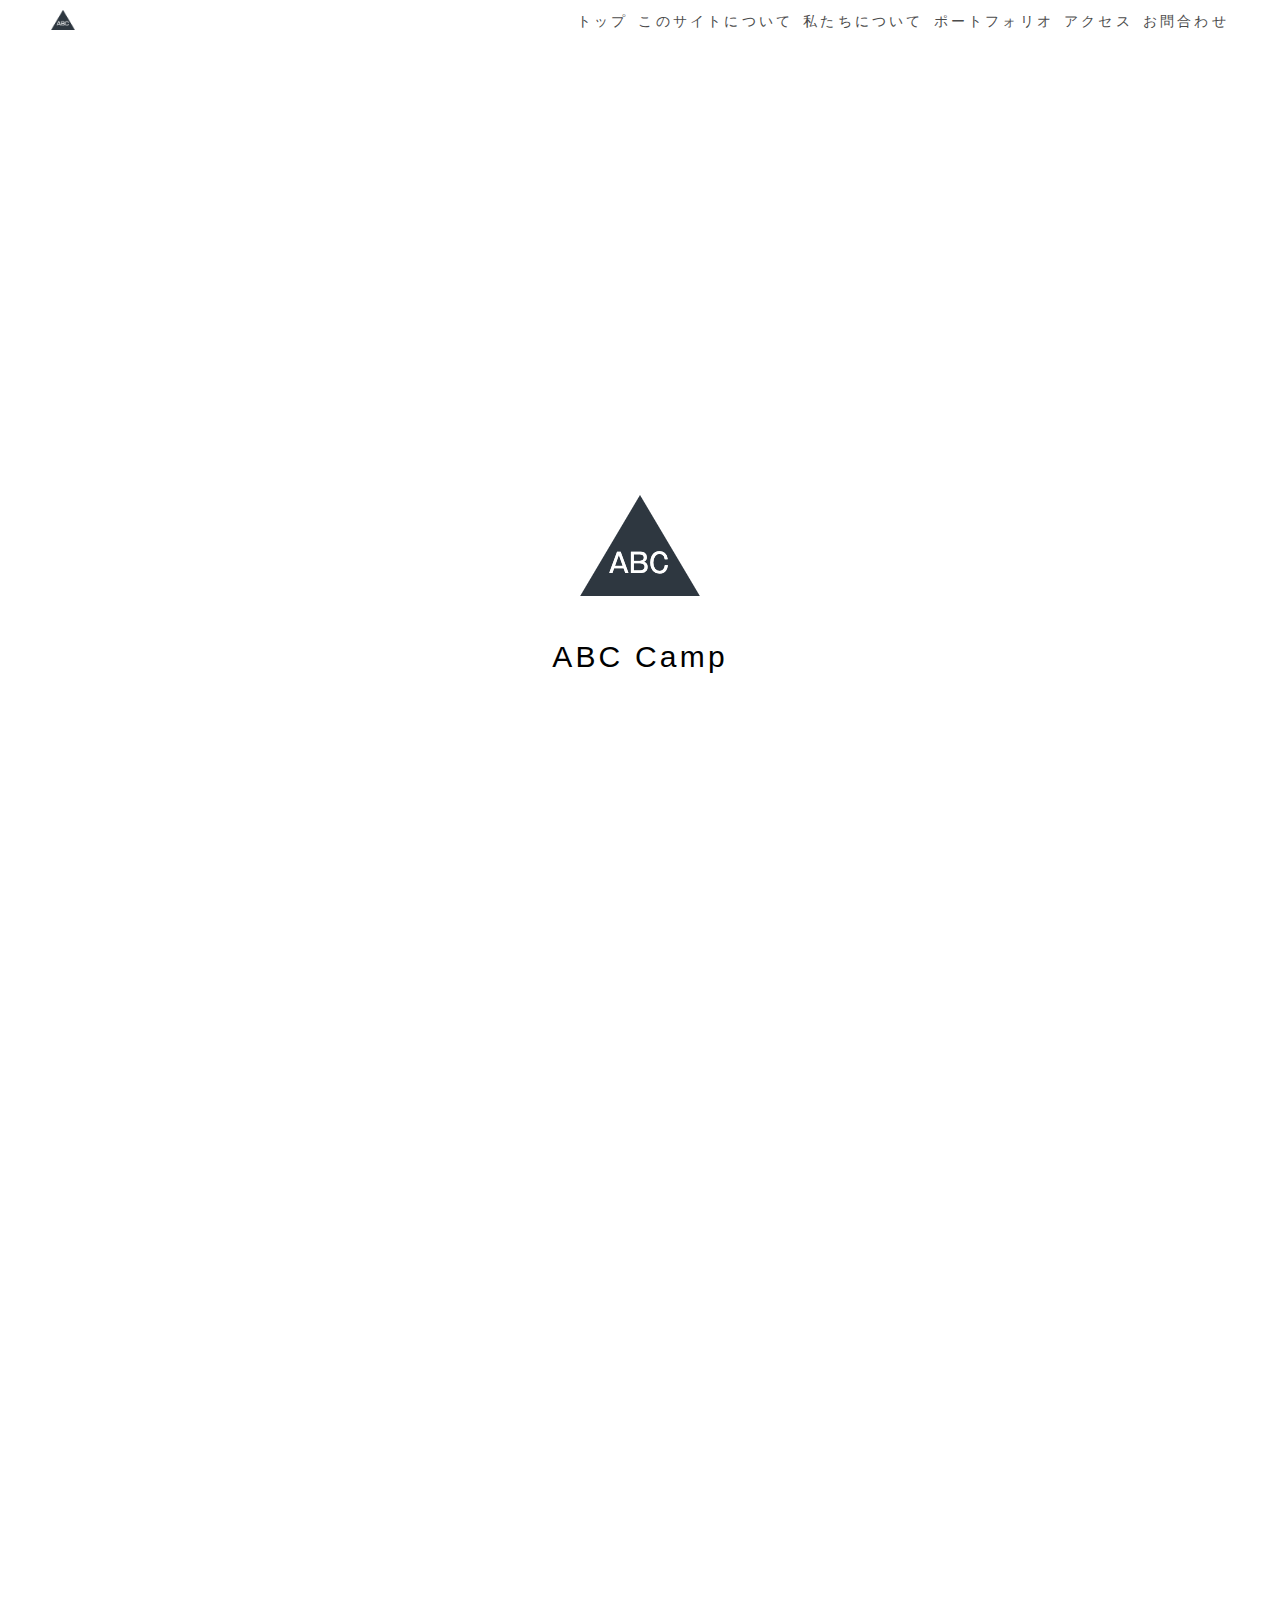
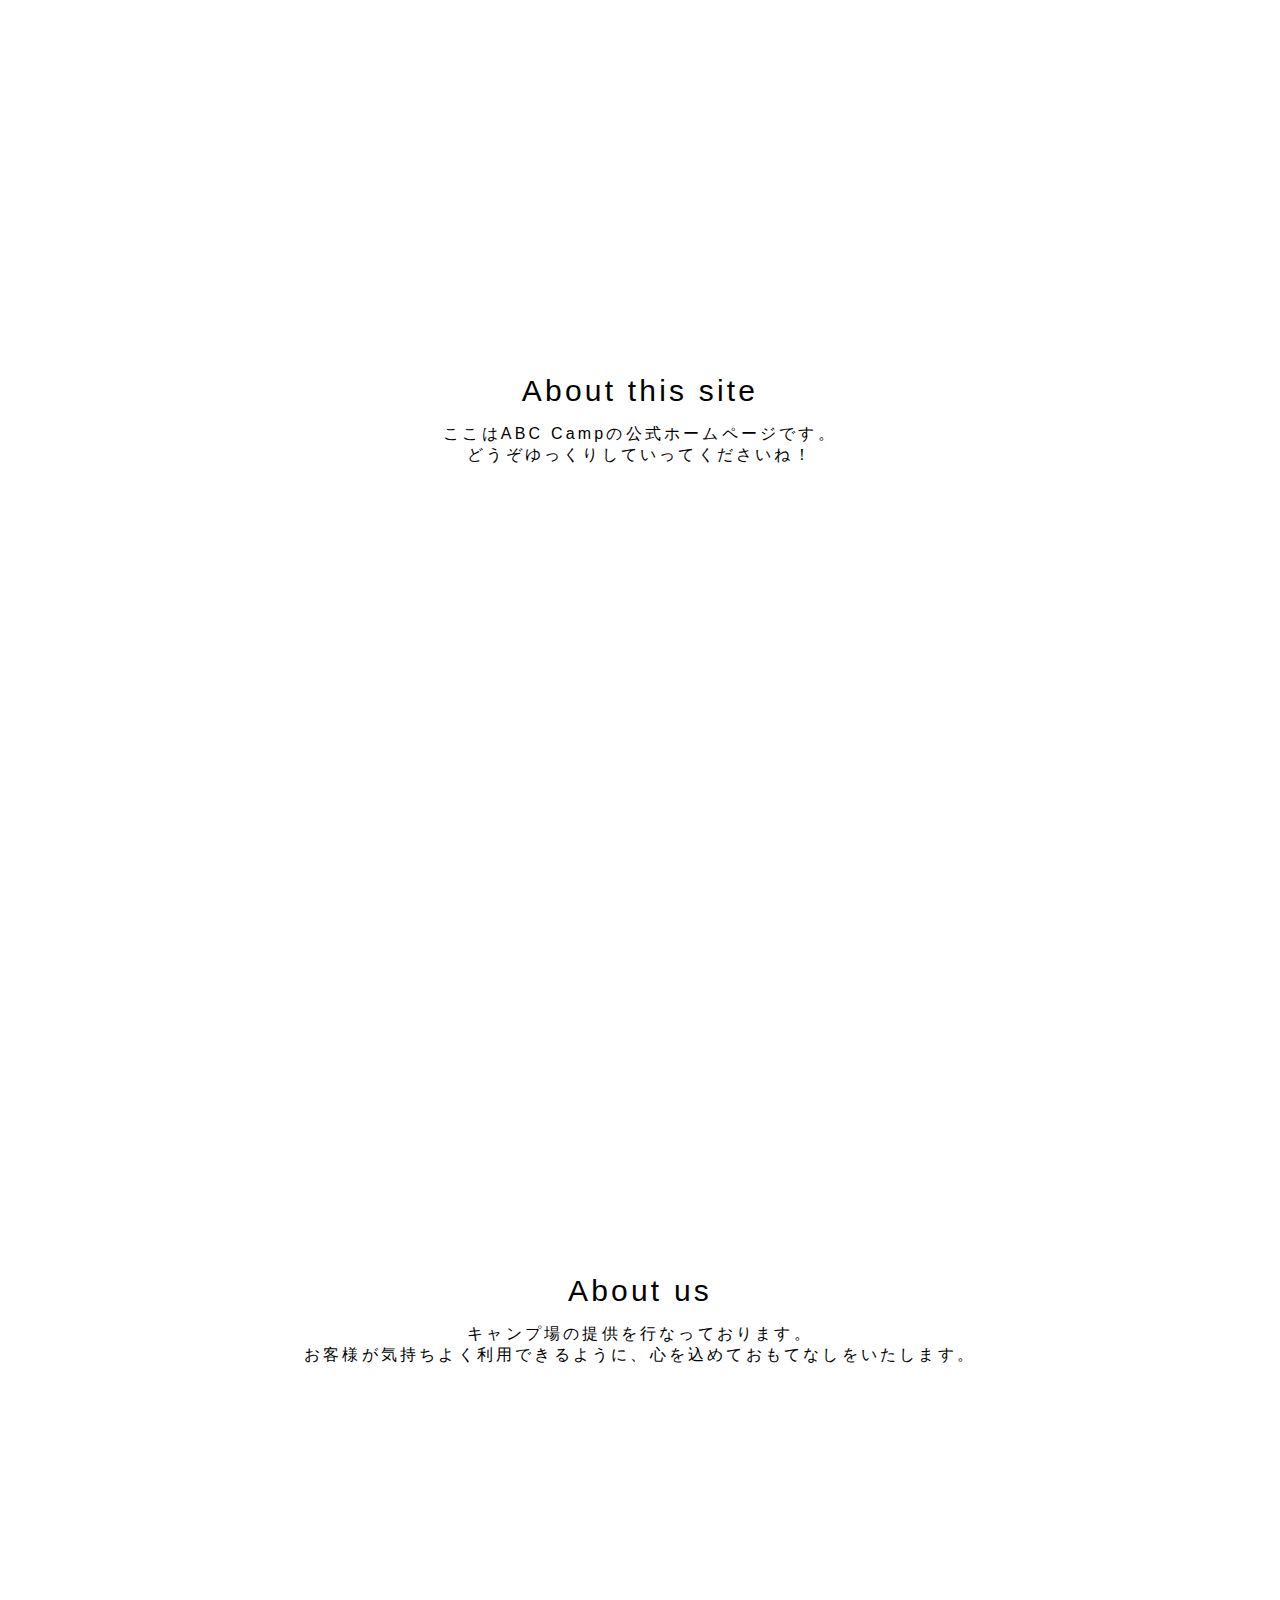
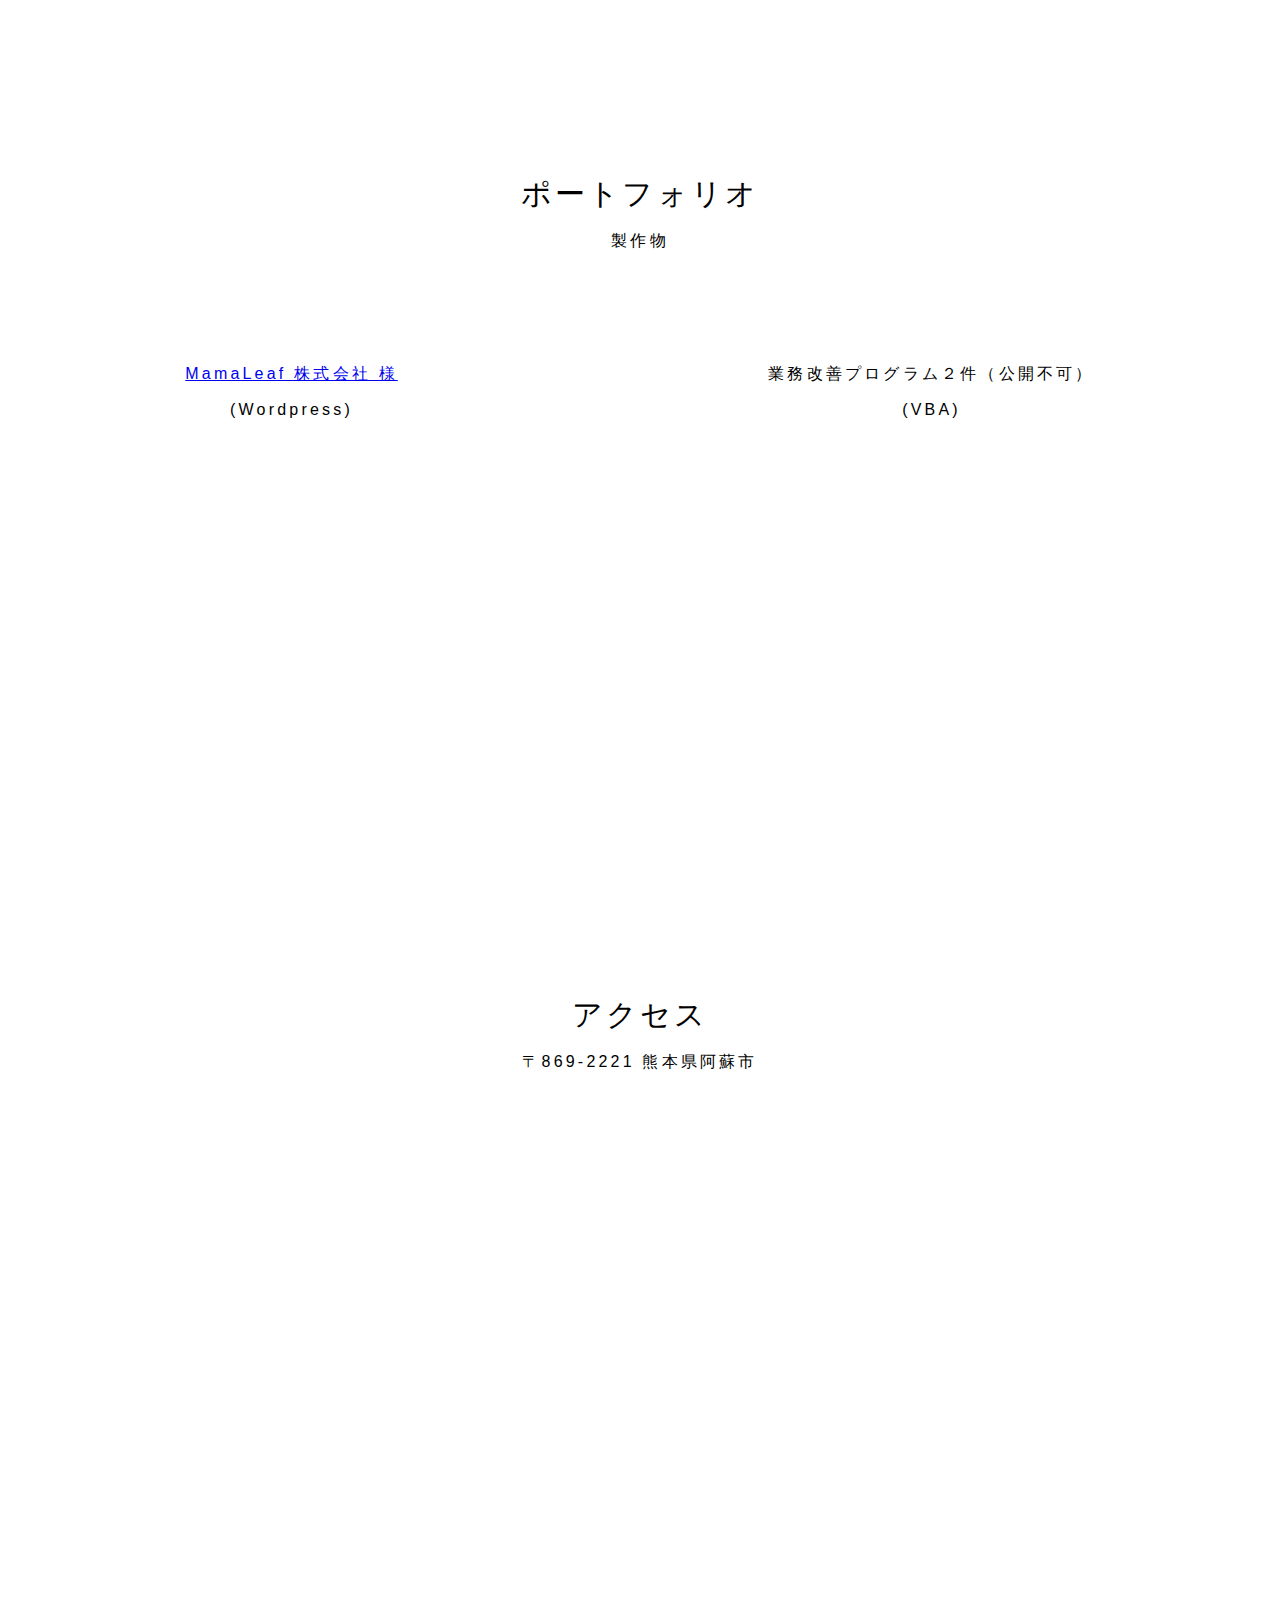
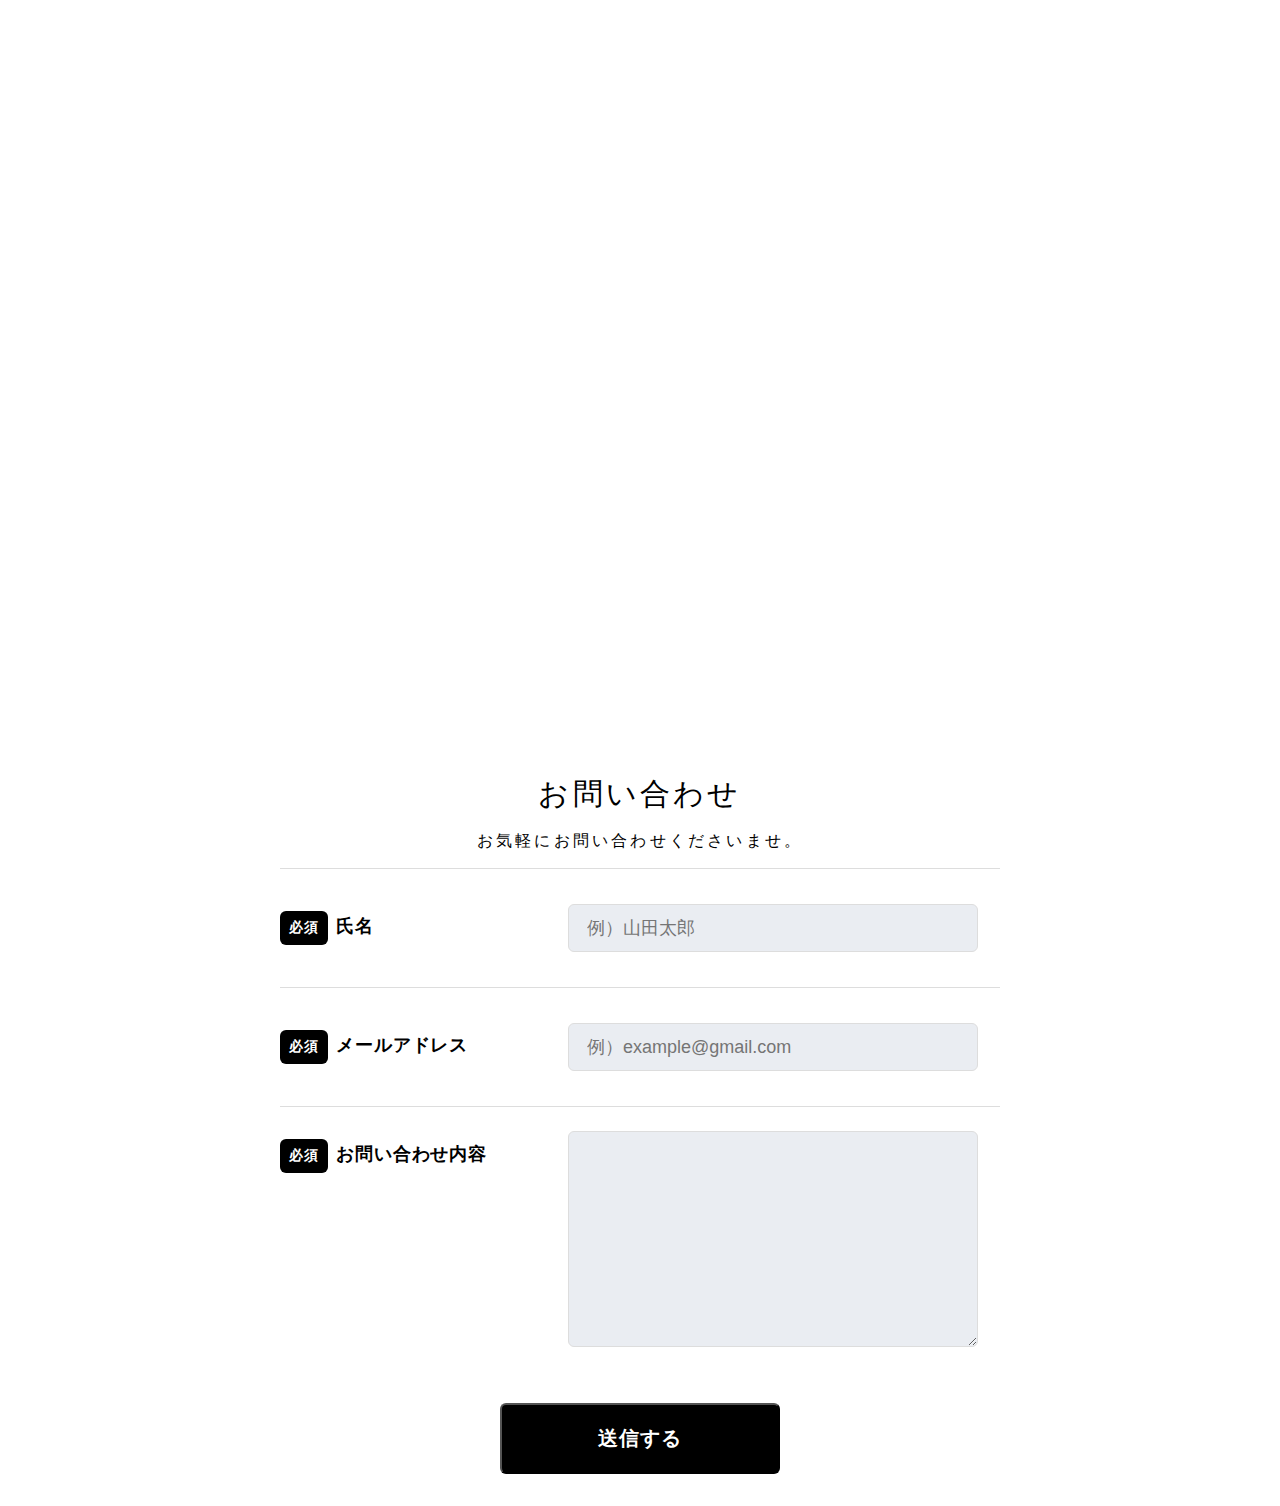
<file: シャーロット様HP作成20220303/index.html>
<!DOCTYPE html>
<html lang="en">
    <head>
        <meta charset="UTF-8">
        <meta name="viewport" content="width=device-width, initial-scale=1.0">
        <meta http-equiv="X-UA-Compatible" content="ie=edge">
        <link rel="stylesheet" href="./stylesheet.css">
        <title>ABC Camp</title>
        <link rel="icon" href="./logo.png">
    </head>
    <header>
        <!-- site name -->
        <div class = "logo">
            <img src="./logo.png" alt="logo">
        </div>
        <nav class="pc_nav">
            <ul>
                <li><a href="#slide">トップ</a></li>
                <li><a href="#about_site">このサイトについて</a></li>
                <li><a href="#introduce">私たちについて</a></li>
                <li><a href="#portfolio">ポートフォリオ</a></li>
                <li><a href="#access">アクセス</a></li>
                <li><a href="#form">お問合わせ</a></li>
            </ul>
        </nav>
    </header>
    <body>
        <!-- main -->
        <div class="slide" id ="slide">
            <a class = "anchor"></a>
            <img src="./img/IMG_0100.JPG" alt="Picture1">
            <img src="./img/IMG_0101.JPG" alt="Picture2">
            <img src="./img/IMG_0106.JPG" alt="Picture3">
        </div>
        <div class ="main_visual" id ="main_visual">
            <div class ="l_chart">
                <img src="./logo.png" alt="ABC camp">
            </div>
            <div class ="main_title">
                <h2>ABC Camp</h2>
            </div>
        </div> 
        <div class = "about_site anchor" id ="about_site">
            <div class ="a_s_title">
                <a class = "anchor"></a>
                <h2>About this site</h2>
            </div>
            <div class ="a_s_exp">
                <p>ここはABC Campの公式ホームページです。<br>
                    どうぞゆっくりしていってくださいね！
                </p>
            </div>
        </div>
        <div class ="introduce" id ="introduce">
            <div class ="intr_title">
                <a class = "anchor"></a>
                <h2>About us</h2>
            </div>
            <div class ="intr_exp">
                <p>キャンプ場の提供を行なっております。<br>お客様が気持ちよく利用できるように、心を込めておもてなしをいたします。</p>
            </div>
        </div>
        <div class ="portfolio" id = "portfolio">
            <div class = "port_title">
                <!-- <a class = "anchor"></a> -->
                <h2>ポートフォリオ</h2>
            </div>
            <p>製作物</p>
            <div class ="port_product">
                <div class="product-mamaleaf">
                    <p><a href="https://otayoly.app/">MamaLeaf 株式会社 様</a></p>
                    <p>(Wordpress)</p>
                </div>
                <div class="product-repair">
                    <p>業務改善プログラム２件（公開不可）</p>
                    <p>(VBA)</p>
                </div>
            </div>
            <div class ="access" id="access">
                <a class = "anchor"></a>
                <h2>アクセス</h2>
                <p>〒869-2221 熊本県阿蘇市</p>
            </div>
            <div class ="map">
                <!-- <img src="chart.png"> -->
                <iframe src="https://www.google.com/maps/embed?pb=!1m18!1m12!1m3!1d13399.948964751777!2d131.07872063108186!3d32.89850559496576!2m3!1f0!2f0!3f0!3m2!1i1024!2i768!4f13.1!3m3!1m2!1s0x3540d87b844258f9%3A0x374a44e66d271103!2z6Zi_6JiH5bGx!5e0!3m2!1sja!2sjp!4v1646274673604!5m2!1sja!2sjp" width="600" height="450" style="border:0;" allowfullscreen="" loading="lazy"></iframe>
            </div>
        </div>
        <form method="post" target="hidden_iframe" onsubmit="submitted=true;" action="https://docs.google.com/forms/u/0/d/e/1FAIpQLSeVl0N8qFDPhXYU5RHy0G6SLp7spwsfZrxJRnJFxSXcBBQDTQ/formResponse">
            <div class="Form" id="form">
                <div class="Form-Title">
                    <a class = "anchor"></a>
                    <h2>お問い合わせ</h2>
                    <p>お気軽にお問い合わせくださいませ。</p>
                </div>
                <div class="Form-Item">
                    <p class="Form-Item-Label"><span class="Form-Item-Label-Required">必須</span>氏名</p>
                    <input type="text" name="entry.462154011" class="Form-Item-Input" placeholder="例）山田太郎" required="">
                </div>
                <div class="Form-Item">
                    <p class="Form-Item-Label"><span class="Form-Item-Label-Required">必須</span>メールアドレス</p>
                    <input type="email" name="entry.798130987" class="Form-Item-Input" placeholder="例）example@gmail.com" required="">
                </div>
                <div class="Form-Item">
                    <p class="Form-Item-Label isMsg"><span class="Form-Item-Label-Required">必須</span>お問い合わせ内容</p>
                    <textarea class="Form-Item-Textarea" name="entry.844631762"required=""></textarea>
                </div>
                <input type="submit" name="button" class="Form-Btn" value="送信する">
            </div>
        </form>
    </body>
</html>
</file>
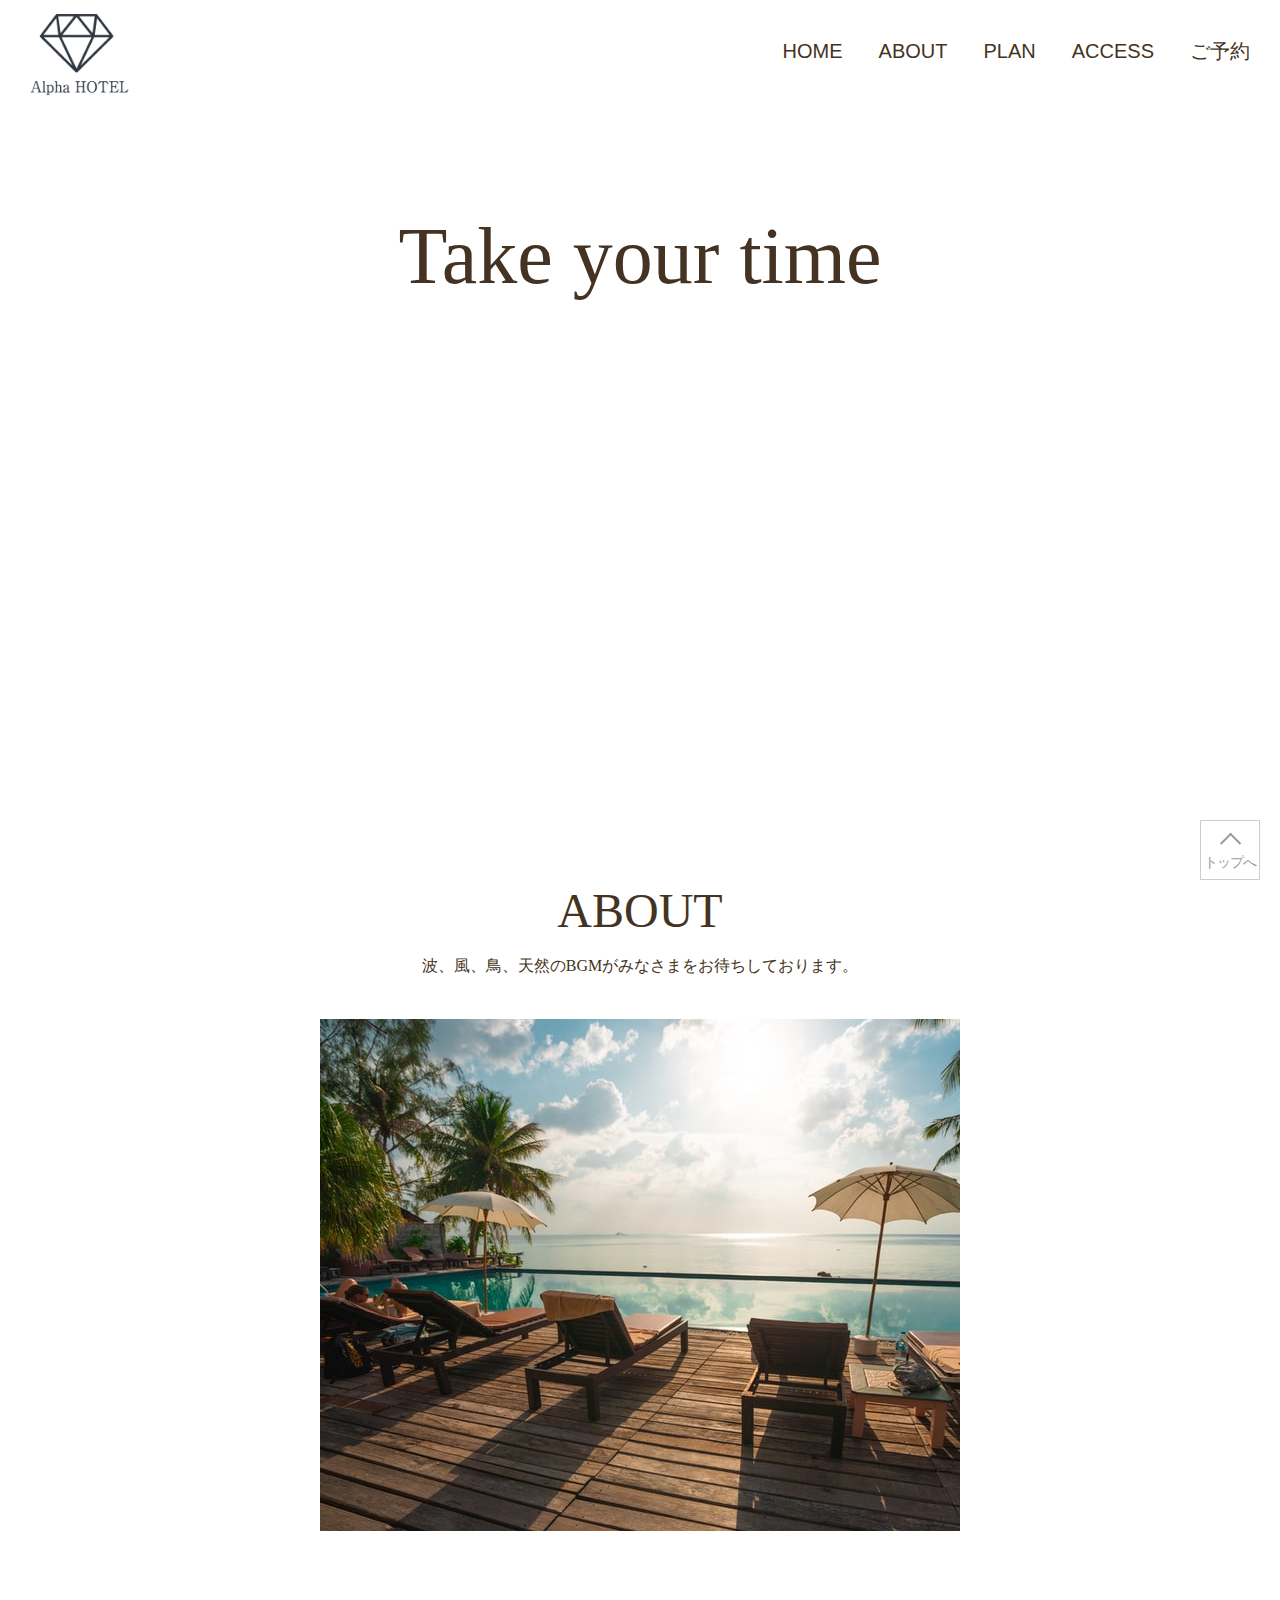
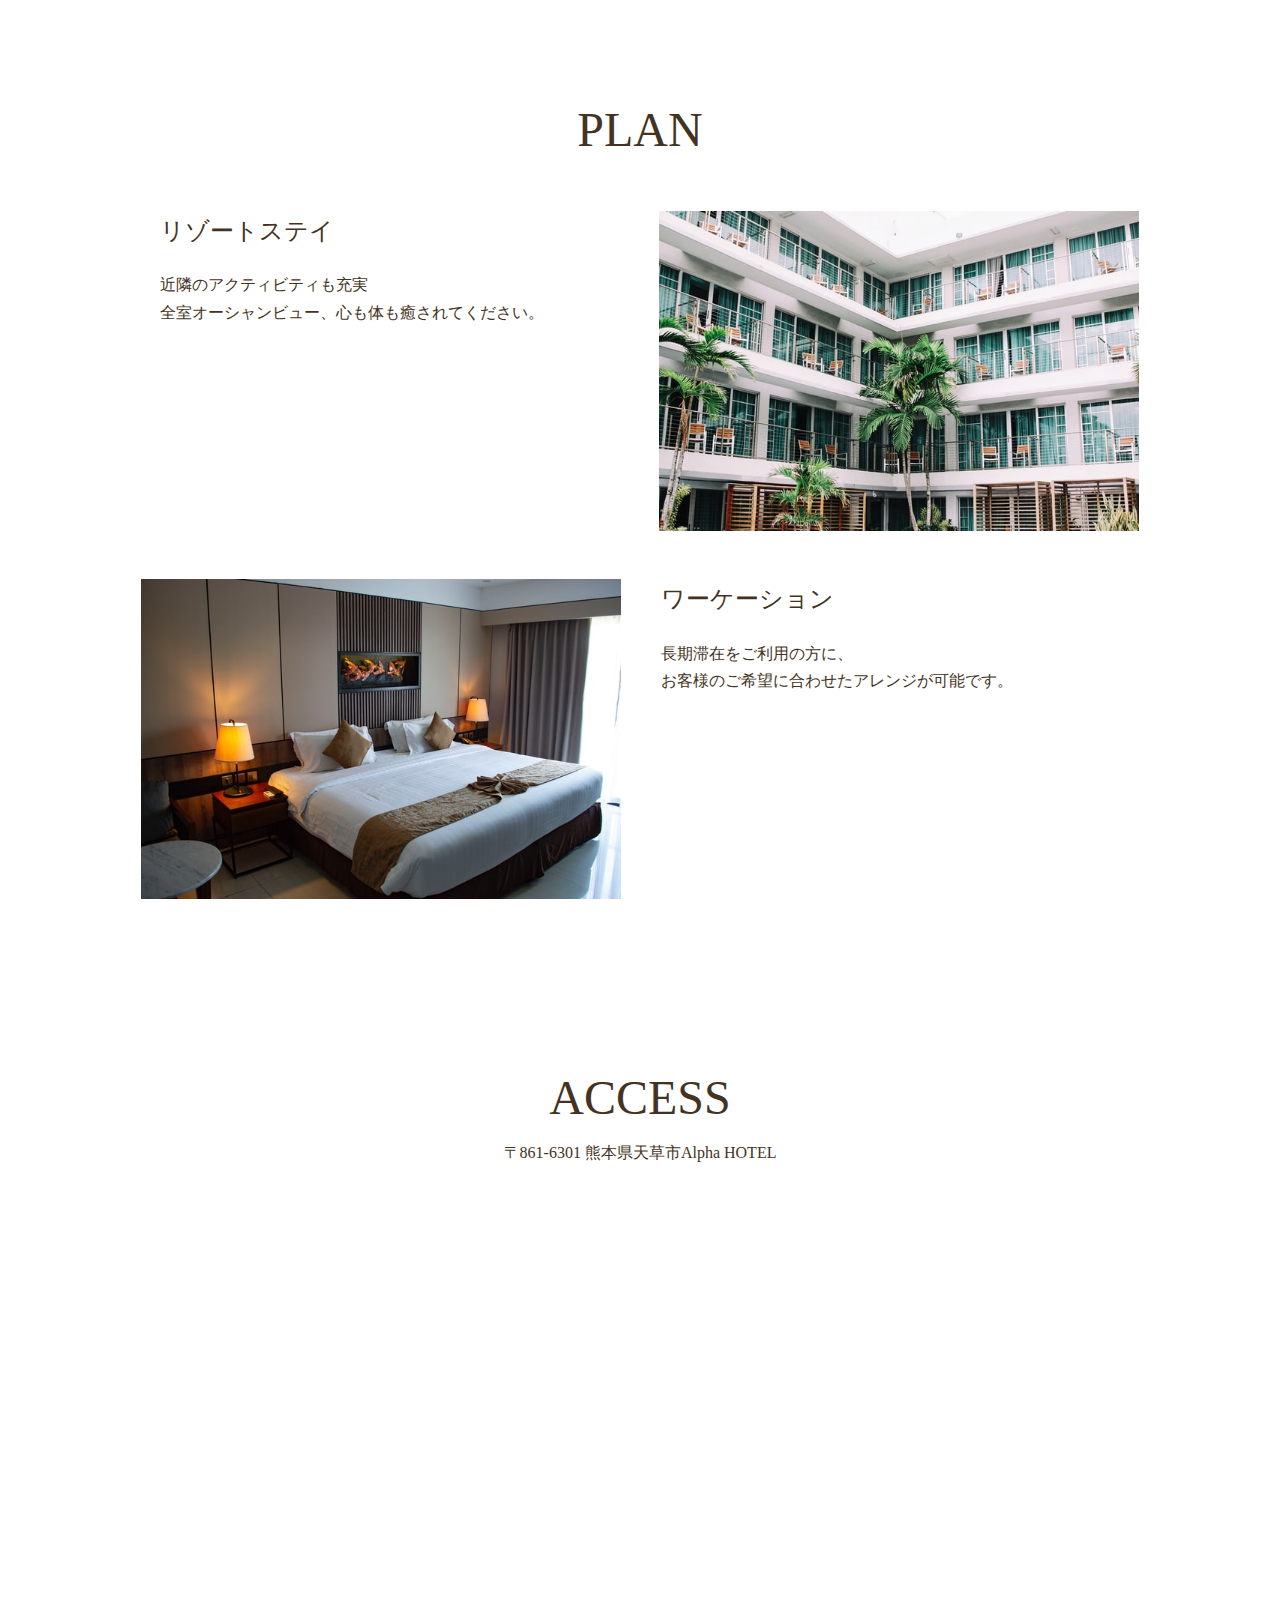
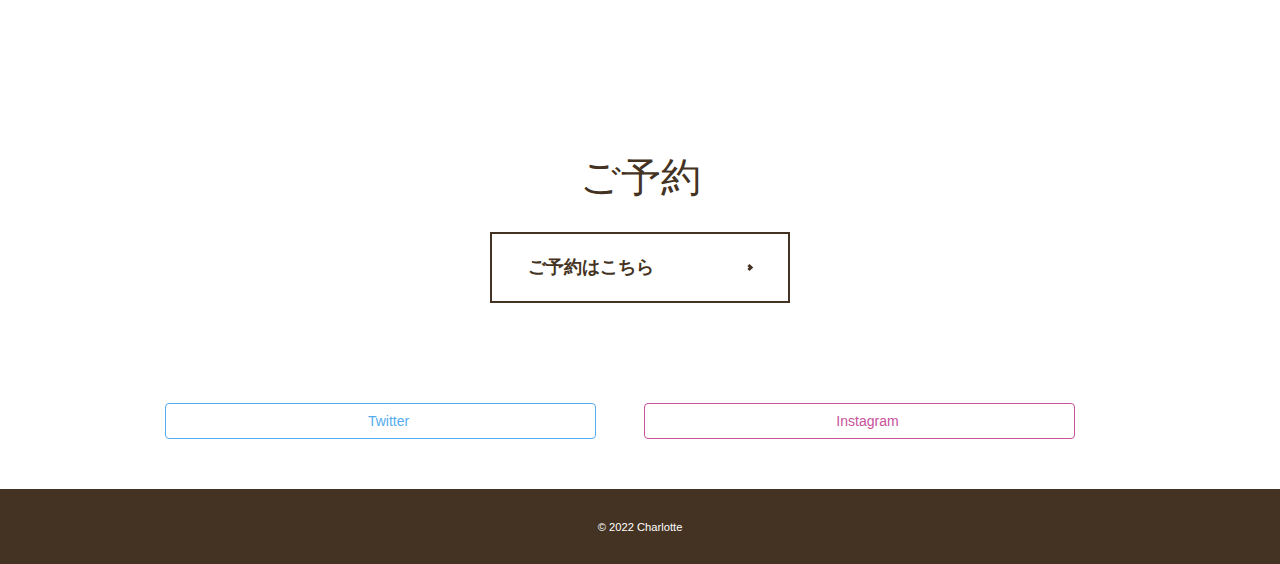
<file: 20220303_charlotte_sama/charlotte_sama/index.html>
<!DOCTYPE html>
<html lang="ja">
  <head>
    <meta charset="UTF-8">
    <title>Alpha HOTEL</title>
    <link rel="icon" type="image/png" href="./images/favicon.png">
    <link rel="stylesheet" href="./css/reset.css">
    <link rel="stylesheet" href="./css/style.css">
  </head>
<body>
  <div id ="home" class="big-bg">
    <header class="page-header">
        <!-- logo -->
      <h1><a href="index.html"><img class="logo" src="images/logo.png"></a></h1>
      <!-- ナビゲーションメニュー -->
      <nav>
        <ul class = "main-nav">
          <li><a href="#">HOME</a></li>
          <li><a href="#about-link">ABOUT</a></li>
          <li><a href="#plan-link">PLAN</a></li>
          <li><a href="#access-link">ACCESS</a></li>
          <li><a href="#reserve-link">ご予約</a></li>
        </ul>
      </nav>
    </header>
    <!-- スライドショー -->
    <div class="slide">
      <!-- HOMEコンテンツ -->
      <div class = "home-content wrapper">
        <h2 class="page-title">Take your time</h2>
      </div>
      <img src="images/bg1.jpg" alt="">
      <img src="images/bg2.jpg" alt="">
      <img src="images/bg3.jpg" alt="">
      <img src="images/bg4.jpg" alt="">
      <img src="images/bg5.jpg" alt="">
    </div>
    <!-- 各コンテンツ-->
    <div class ="contents">
      <!-- ABOUTコンテンツ -->
      <div class = "about-content wrapper">
        <h2 id="about-link">ABOUT</h2>
        <p>波、風、鳥、天然のBGMがみなさまをお待ちしております。</p>
        <img src="./images/bg1.jpg" alt="">
      </div>
      <!-- PLANコンテンツ -->
      <div class = "plan-content wrapper">
        <ul class="plan-detail">
          <h2 id="plan-link">PLAN</h2>
          <li>
            <figure><img src="./images/bg4.jpg" alt=""></figure>
            <div class="resort-stay">
              <h3>リゾートステイ</h3>
              <p>近隣のアクティビティも充実<br>
                全室オーシャンビュー、心も体も癒されてください。
              </p>
            </div>
          </li>
          <li>
            <figure><img src="./images/bg3.jpg" alt=""></figure>
            <div class="workation">
              <h3>ワーケーション</h3>
              <p>
                長期滞在をご利用の方に、<br>
                お客様のご希望に合わせたアレンジが可能です。
              </p>
            </div>
          </li>
        </ul>
      </div>
      <!-- ACCESSコンテンツ -->
      <div class = "access-content wrapper">
        <h2 id="access-link">ACCESS</h2>
        <p>〒861-6301 熊本県天草市Alpha HOTEL<br></p>
        <iframe src="https://www.google.com/maps/embed?pb=!1m18!1m12!1m3!1d330809.27083594905!2d129.8020975667742!3d32.33792580223707!2m3!1f0!2f0!3f0!3m2!1i1024!2i768!4f13.1!3m3!1m2!1s0x353fe82f30dfc72f%3A0x98d2bd5280a01238!2z54aK5pys55yM5aSp6I2J5biC!5e0!3m2!1sja!2sjp!4v1646360133193!5m2!1sja!2sjp" width="600" height="450" style="border:0;" allowfullscreen="" loading="lazy"></iframe>
      </div>
      <!-- ご予約コンテンツ -->
      <div class = "reserve-content wrapper">
        <h2 id="reserve-link">ご予約</h2>
        <a class="reserve-button" href="#">ご予約はこちら</a>
      </div>
      <!-- SNSコンテンツ -->
      <div class = "sns-content wrapper">
        <ul class="snsbtniti2">
          <li>
            <a href="https://twitter.com/AlaMahaina" class="flowbtn12 fl_tw2">
              <i class="fab fa-twitter"></i>
              <span>Twitter</span>
            </a>
          </li>
          <li>
            <a href="https://www.instagram.com/alamahaina_condohotel/" class="flowbtn12 insta_btn2">
              <i class="fab fa-instagram"></i>
              <span>Instagram</span></a>
          </li>
        </ul>
      </div>
    </div>
    <!-- トップに戻る -->
    <a href="#" class="gotop">トップへ</a>
  <!-- フッター -->
  <footer>
    <div class="wrapper">
      <p><small>&copy; 2022 Charlotte</small></p>
    </div>
  </footer>
</body>
</file>
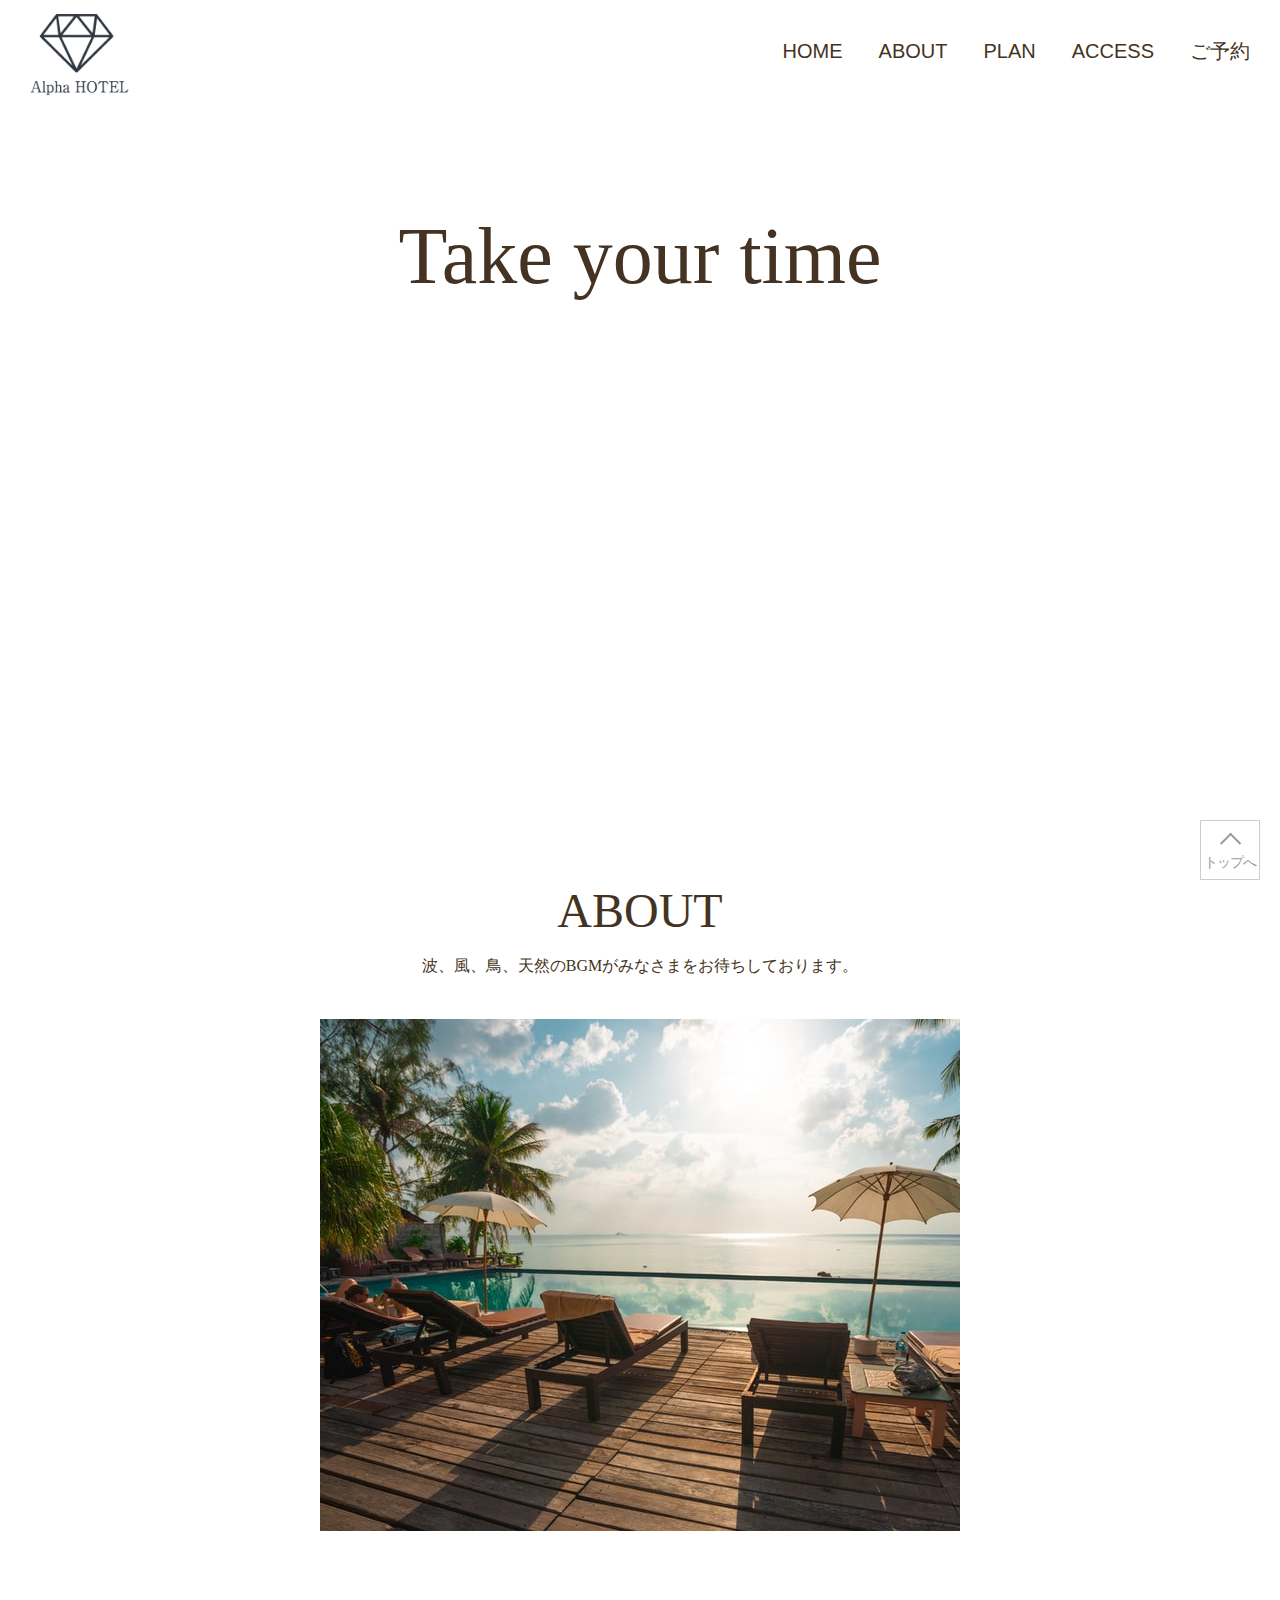
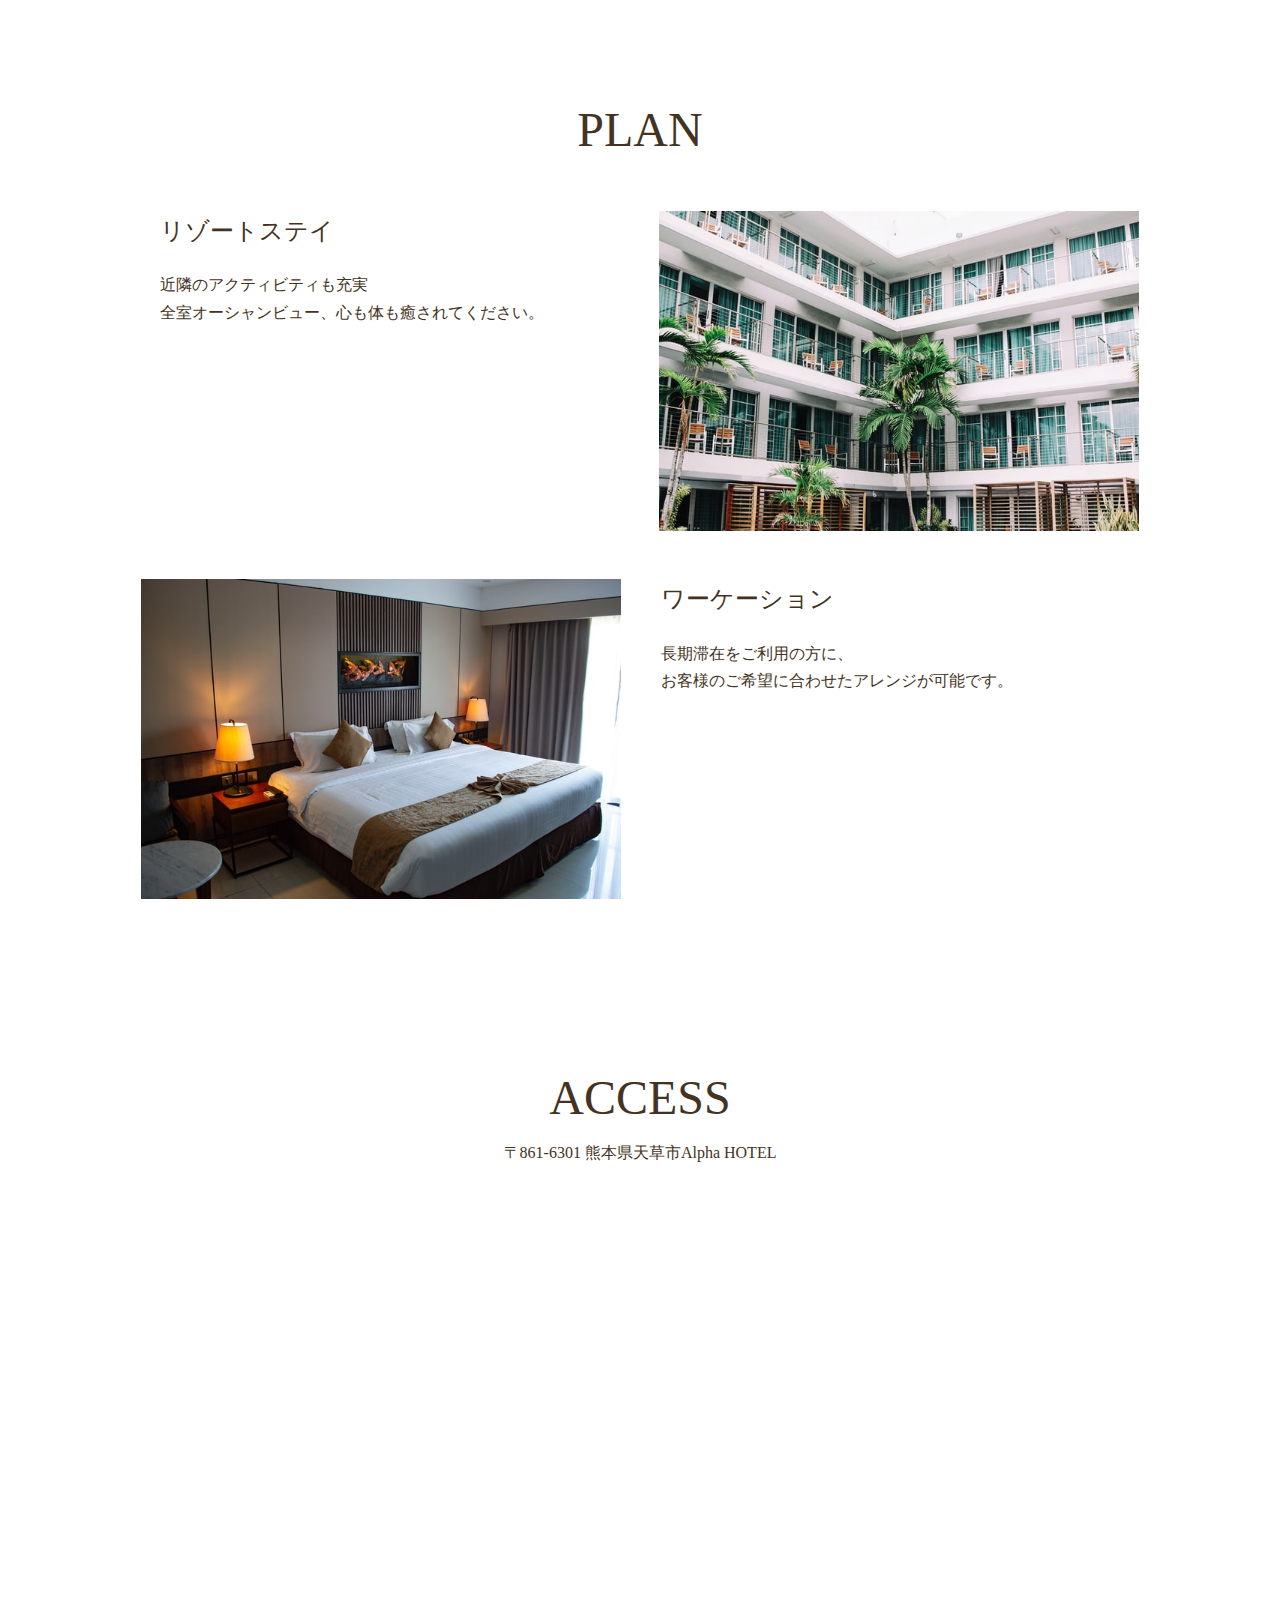
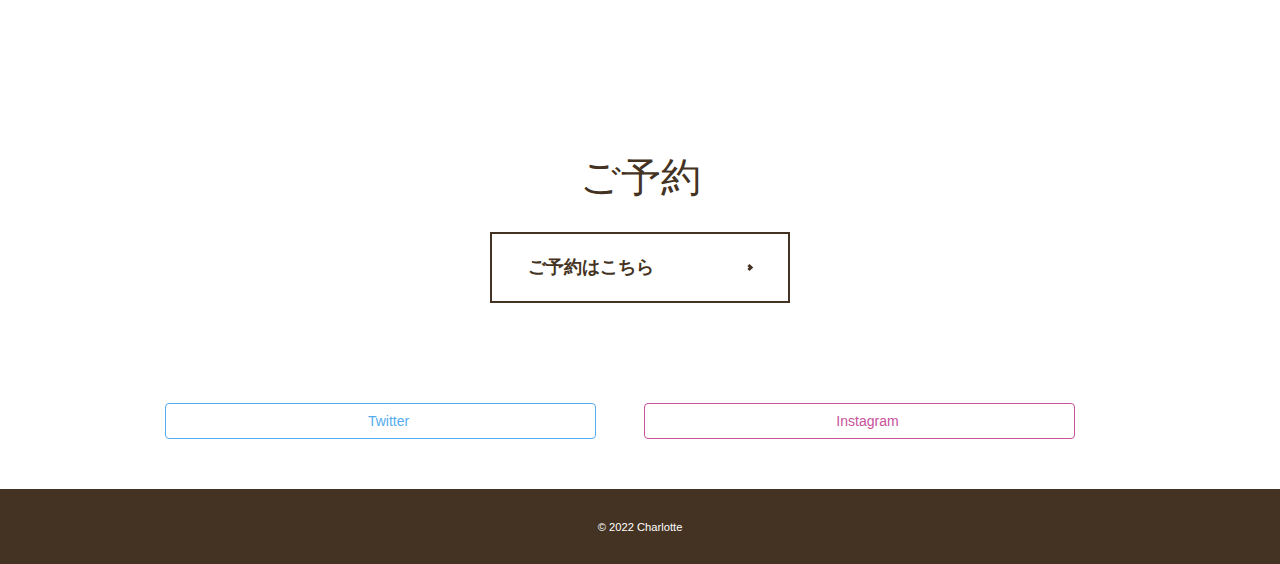
<file: シャーロット様HP作成20220303/charlotte_sama/index.html>
<!DOCTYPE html>
<html lang="ja">
  <head>
    <meta charset="UTF-8">
    <title>Alpha HOTEL</title>
    <link rel="icon" type="image/png" href="./images/favicon.png">
    <link rel="stylesheet" href="./css/reset.css">
    <link rel="stylesheet" href="./css/style.css">
  </head>
<body>
  <div id ="home" class="big-bg">
    <header class="page-header">
        <!-- logo -->
      <h1><a href="index.html"><img class="logo" src="images/logo.png"></a></h1>
      <!-- ナビゲーションメニュー -->
      <nav>
        <ul class = "main-nav">
          <li><a href="#">HOME</a></li>
          <li><a href="#about-link">ABOUT</a></li>
          <li><a href="#plan-link">PLAN</a></li>
          <li><a href="#access-link">ACCESS</a></li>
          <li><a href="#reserve-link">ご予約</a></li>
        </ul>
      </nav>
    </header>
    <!-- スライドショー -->
    <div class="slide">
      <!-- HOMEコンテンツ -->
      <div class = "home-content wrapper">
        <h2 class="page-title">Take your time</h2>
      </div>
      <img src="images/bg1.jpg" alt="">
      <img src="images/bg2.jpg" alt="">
      <img src="images/bg3.jpg" alt="">
      <img src="images/bg4.jpg" alt="">
      <img src="images/bg5.jpg" alt="">
    </div>
    <!-- 各コンテンツ-->
    <div class ="contents">
      <!-- ABOUTコンテンツ -->
      <div class = "about-content wrapper">
        <h2 id="about-link">ABOUT</h2>
        <p>波、風、鳥、天然のBGMがみなさまをお待ちしております。</p>
        <img src="./images/bg1.jpg" alt="">
      </div>
      <!-- PLANコンテンツ -->
      <div class = "plan-content wrapper">
        <ul class="plan-detail">
          <h2 id="plan-link">PLAN</h2>
          <li>
            <figure><img src="./images/bg4.jpg" alt=""></figure>
            <div class="resort-stay">
              <h3>リゾートステイ</h3>
              <p>近隣のアクティビティも充実<br>
                全室オーシャンビュー、心も体も癒されてください。
              </p>
            </div>
          </li>
          <li>
            <figure><img src="./images/bg3.jpg" alt=""></figure>
            <div class="workation">
              <h3>ワーケーション</h3>
              <p>
                長期滞在をご利用の方に、<br>
                お客様のご希望に合わせたアレンジが可能です。
              </p>
            </div>
          </li>
        </ul>
      </div>
      <!-- ACCESSコンテンツ -->
      <div class = "access-content wrapper">
        <h2 id="access-link">ACCESS</h2>
        <p>〒861-6301 熊本県天草市Alpha HOTEL<br></p>
        <iframe src="https://www.google.com/maps/embed?pb=!1m18!1m12!1m3!1d330809.27083594905!2d129.8020975667742!3d32.33792580223707!2m3!1f0!2f0!3f0!3m2!1i1024!2i768!4f13.1!3m3!1m2!1s0x353fe82f30dfc72f%3A0x98d2bd5280a01238!2z54aK5pys55yM5aSp6I2J5biC!5e0!3m2!1sja!2sjp!4v1646360133193!5m2!1sja!2sjp" width="600" height="450" style="border:0;" allowfullscreen="" loading="lazy"></iframe>
      </div>
      <!-- ご予約コンテンツ -->
      <div class = "reserve-content wrapper">
        <h2 id="reserve-link">ご予約</h2>
        <a class="reserve-button" href="#">ご予約はこちら</a>
      </div>
      <!-- SNSコンテンツ -->
      <div class = "sns-content wrapper">
        <ul class="snsbtniti2">
          <li>
            <a  href="#" class="flowbtn12 fl_tw2">
              <i class="fab fa-twitter"></i>
              <span>Twitter</span>
            </a>
          </li>
          <li>
            <a href="#" class="flowbtn12 insta_btn2">
              <i class="fab fa-instagram"></i>
              <span>Instagram</span></a>
          </li>
        </ul>
      </div>
    </div>
    <!-- トップに戻る -->
    <a href="#" class="gotop">トップへ</a>
  <!-- フッター -->
  <footer>
    <div class="wrapper">
      <p><small>&copy; 2022 Charlotte</small></p>
    </div>
  </footer>
</body>
</file>
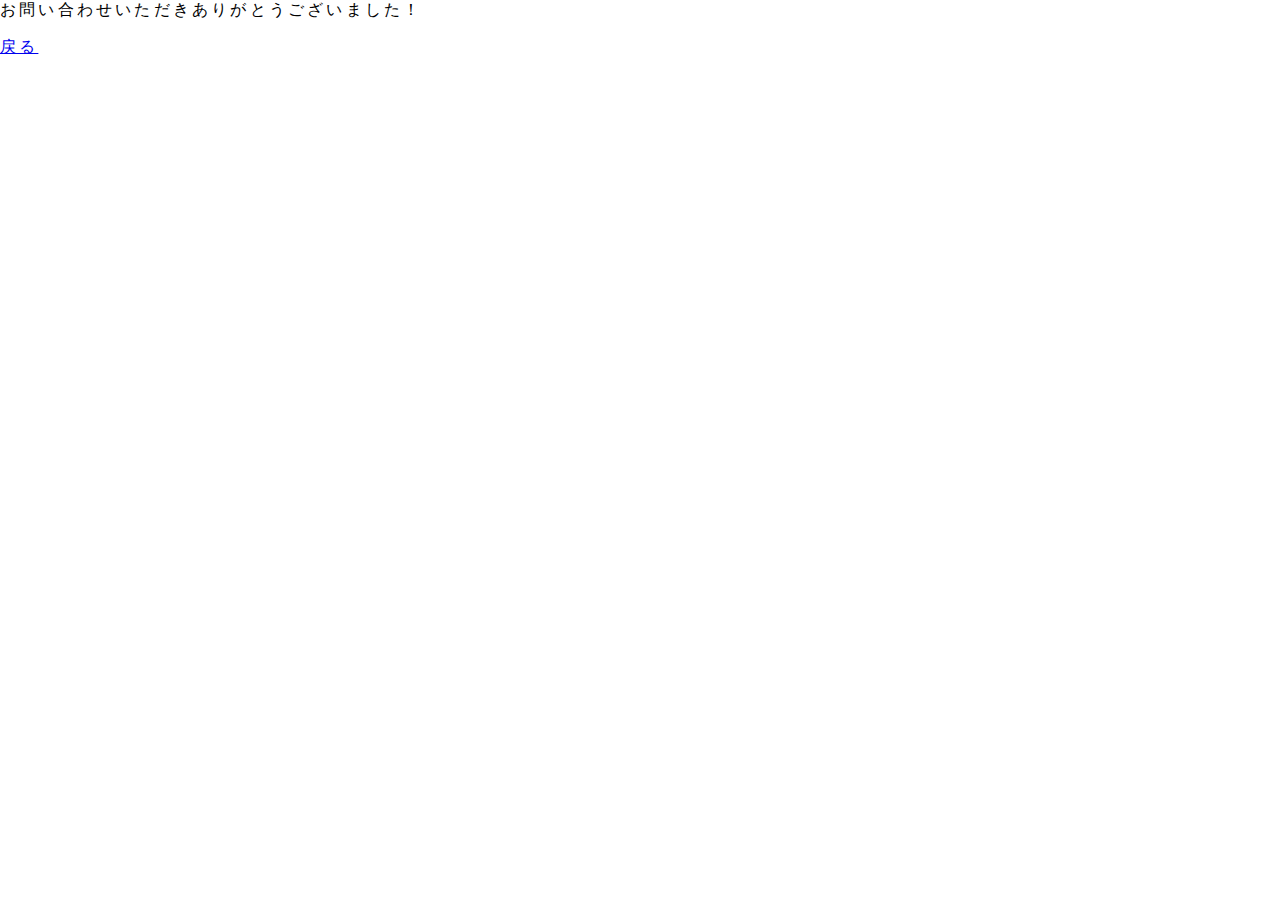
<file: シャーロット様HP作成20220303/thanks.html>
<head>
    <link rel="stylesheet" href="./stylesheet.css">
    <title>Piro's Portfolio</title>
    <link rel="icon" href="./pirologo.jpg">
</head>
<body>
    <p>お問い合わせいただきありがとうございました！</p>
    <a href="#" onclick="history.back(-1);return false;">戻る</a>
</body>
</file>
<file: シャーロット様HP作成20220303/stylesheet.css>
/* 共通 */
* {
  box-sizing: border-box;
}

h2 {
  margin: 0;
  font-size: 30px;
  font-weight: normal;
  color:black;
}

body {
  margin: 0;
  padding: 0;
  font-family: "Hiragino Kaku Gothic Pro", "ヒラギノ角ゴ Pro W3", メイリオ, Meiryo, "ＭＳ Ｐゴシック", "Helvetica Neue", Helvetica, Arial, sans-serif;
  background-color:#fff;
  letter-spacing: 0.2em;
}

/* ヘッダー */
header{
  padding: 10px 4% 10px;
  position: fixed;
  top:0;
  width:100%;
  background-color:white;
  display: flex;
  align-items: center;
  z-index:10;
}

.logo img{
  width:20%;
  height: auto;
}

header h1{
  margin:0;
  padding:0;
  font-size:3rem;
}

header a{
  text-decoration: none;
  color:#4b4b4b;
}

header ul{
  list-style:none;
  margin:0;
  display: flex;
}

header li{
  margin-left:10px;
  font-size: 14px;
}

header nav{
  margin:0 0 0 auto;
}

/* サイト内リンク位置調整用 */
a.anchor{
  display: block;
  padding-top: 200px;
  margin-bottom: 200px;
}

.main_visual {
  margin-top: 5vh;
  margin-bottom: 100vh;
  text-align: center;
}

.main_visual h2{
  margin-top: 40px;
}

/* スライドショー start*/
.slide {
  position: relative;
  width: 100%;
  height: 450px;
  overflow: hidden;
}

.slide img{
  height: 200px;
}
@keyframes slideshow{
  0%{
    opacity: 0;
  }
  10%{
    opacity: 1;
  }
  28%{
    opacity: 1
  }
  38%{
    opacity: 0;
  }
  100%{
    opacity: 0;
  }
}
 
.slide img{
  position: absolute;
  top: 50%;
  left: 50%;
  transform: translate(-50%, -50%);
  width: 100%;
  height: auto;
  opacity: 0;
  animation :slideshow 24s linear infinite;
}
 
.slide img:nth-child(2){
  animation-delay: 8s;
}
 
.slide img:last-child{
  animation-delay: 16s;
}


/* 各カテゴリ */
.about_site{
  height: 100vh;
  text-align: center;
}

.introduce{
  height: 100vh;
  text-align: center;
}

.portfolio{
  height: 100vh;
  text-align: center;
}

.access{
  margin-top: 10rem;
}

.port_product{
  margin-top: 6rem;
  display: flex;
  justify-content: space-around;
}

.mail{
  height: 100vh;
  text-align: center;
}

#scroll-to-top-btn{
  position: fixed;
  bottom: 10px;
  right: 10px;
  height: 50px;
  width: 50px;
  color: #FFF;
  font-size: 32px;
  background-color: #9E9E9E;
  border: none;
  border-radius: 50%;
  outline: none;
  transform: rotate(-90deg);
  opacity: 0;
  transition-duration: 0.5s;
}

/* form */
.Form {
  margin-top: 100vh;
  margin-left: auto;
  margin-right: auto;
  max-width: 720px;
}
.Form-Title{
  text-align: center;
}

.Form-Item {
  border-top: 1px solid #ddd;
  padding-top: 24px;
  padding-bottom: 24px;
  width: 100%;
  display: flex;
  align-items: center;
}

.Form-Item:nth-child(5) {
  border-bottom: 1px solid #ddd;
}

.Form-Item-Label {
  width: 100%;
  max-width: 248px;
  letter-spacing: 0.05em;
  font-weight: bold;
  font-size: 18px;
}

.Form-Item-Label.isMsg {
  margin-top: 8px;
  margin-bottom: auto;
}


.Form-Item-Label-Required {
  border-radius: 6px;
  margin-right: 8px;
  padding-top: 8px;
  padding-bottom: 8px;
  width: 48px;
  display: inline-block;
  text-align: center;
  background: #000;
  color: #fff;
  font-size: 14px;
}

.Form-Item-Input {
  border: 1px solid #ddd;
  border-radius: 6px;
  margin-left: 40px;
  padding-left: 1em;
  padding-right: 1em;
  height: 48px;
  flex: 1;
  width: 100%;
  max-width: 410px;
  background: #eaedf2;
  font-size: 18px;
}

.Form-Item-Textarea {
  border: 1px solid #ddd;
  border-radius: 6px;
  margin-left: 40px;
  padding-left: 1em;
  padding-right: 1em;
  height: 216px;
  flex: 1;
  width: 100%;
  max-width: 410px;
  background: #eaedf2;
  font-size: 18px;
}

.Form-Btn {
  border-radius: 6px;
  margin-top: 32px;
  margin-left: auto;
  margin-right: auto;
  margin-bottom: 32px;
  padding-top: 20px;
  padding-bottom: 20px;
  width: 280px;
  display: block;
  letter-spacing: 0.05em;
  background: #000;
  color: #fff;
  font-weight: bold;
  font-size: 20px;
}


/* レスポンシブ（スマホ）対応 */
@media screen and (max-width: 480px) {

  .Form {
    margin-top: 40px;
  }

  .Form-Item {
    padding-left: 14px;
    padding-right: 14px;
    padding-top: 16px;
    padding-bottom: 16px;
    flex-wrap: wrap;
  }

  .Form-Item-Label {
    max-width: inherit;
    display: flex;
    align-items: center;
    font-size: 15px;
  }

  .Form-Item-Label.isMsg {
    margin-top: 0;
  }

  .Form-Item-Label-Required {
    border-radius: 4px;
    padding-top: 4px;
    padding-bottom: 4px;
    width: 32px;
    font-size: 10px;
  }

  .Form-Item-Input {
    margin-left: 0;
    margin-top: 18px;
    height: 40px;
    flex: inherit;
    font-size: 15px;
  }

  .Form-Item-Textarea {
    margin-top: 18px;
    margin-left: 0;
    height: 200px;
    flex: inherit;
    font-size: 15px;
  }

  .Form-Btn {
    margin-top: 24px;
    padding-top: 8px;
    padding-bottom: 8px;
    width: 160px;
    font-size: 16px;
  }

}
</file>
<file: 20220303_charlotte_sama/charlotte_sama/css/style.css>
@charset "UTF-8"; /* 文字化け防止 */


/* 共通部分
------------------------------------ */
html{
  font-size:100%;
}

body{
  font-family: "Yu Gothic Medium", YuGothic, "遊ゴシック体", "ヒラギノ角ゴ Pro W3", sans-serif;
  line-height: 1.7;
  color:#432;
}

a {
  text-decoration: none;
}

img {
  max-width: 100%;
}

/* 最大幅と余白の調整 */
.wrapper{
  max-width: 1100px;
  margin: 0 auto;     /* 中央寄せ */
  padding: 0 4%;
}

/* ヘッダー
------------------------------------ */
/* ロゴとメニュを横並びにする */
.page-header{
  display: flex;
  justify-content: space-between;
  background-color: #fff;
  width: 100%;
  /* トップに固定し、常に表示 */
  position: fixed; /* ポジションを固定する */
  top: 0px;        /*一番上に設置*/
  left: 0px;
  z-index: 9999;   /*どの要素よりも上にくるように*/

}

.logo{
  width: 100px;
  margin-top: 14px;
  margin-left: 30px;
}

/* メニューを横並びにする */
.main-nav{
  display: flex;
  font-size: 1.25rem;
  text-transform: uppercase;  /* 英大文字 */
  margin-top: 34px;
  margin-right:30px;
  list-style: none;           /* リストの・マークを表示しない */
}

.main-nav li{
  margin-left: 36px;
}

.main-nav a{
  color:#432;
}

/* ナビゲーションメニュはマウスオーバーで色を変更 */
.main-nav a:hover{
  color:#0bd;
}

/* HOME
------------------------------------ */
/* 背景画像 */
#home{
  min-height: 100vh;
}

#home .page-title{
  text-transform: none;
}

/* 中央寄せ */
.home-content{
  position: relative;
  text-align: center;
}

/* キャッチコピー */
.page-title{
  position: absolute; /* 文字の位置はHomeに合わせる */
  font-size:5rem;
  font-family: 'Philosopher', serif;
  text-transform: uppercase;
  text-shadow:1px 1px 3px #fff;  /* 文字に影をつける */
  font-weight: normal;
  top: 50%;
  left:50%;
  transform: translate(-50%,50%);
  margin:0;
  padding:0;
  z-index: 10;  /* 優先順位をスライドショーより高くする */
  opacity: 1;   /* 透明度０=常に表示 */
}

/* スライドショー */
.slide {
  margin-top: 120px;  /* メニューバーとの位置調整 */
  position: relative;
  width: 100%;
  height: 600px;
  overflow: hidden;
  z-index: 1;
}

/* フェードイン・フェードアウトの設定 */
@keyframes slideshow{
  0%{
    opacity: 0;
  }
  15%{
    opacity: 1;
  }
  25%{
    opacity: 1;
  }
  38%{
    opacity: 0;
  }
  100%{
    opacity: 0;
  }
}

.slide img {
  position: absolute;
  top: 50%;
  left: 50%;
  transform: translate(-50%, -50%);
  width: 100%;
  height: auto;
  opacity: 0;
  animation :slideshow 15s linear infinite;
}

/* アニメーションの開始時間 */
.slide img:nth-child(2){
  animation-delay: 3s;
}
.slide img:nth-child(3){
  animation-delay: 6s;
}
.slide img:nth-child(4){
  animation-delay: 9s;
}
.slide img:nth-child(5){
  animation-delay: 12s;
}

/* 各コンテンツ共通
------------------------------------ */
.contents h2{
  font-size:3rem;
  font-family: 'Philosopher', serif;
  text-shadow:1px 1px 3px #fff;
  font-weight: normal;
}

.contents p{
  font-size:1rem;
  font-family: 'Philosopher', serif;
  font-weight: normal;
}

/* ABOUT
------------------------------------ */
.about-content{
  margin-top: 150px;
  margin-bottom: 150px;
  text-align: center;
}
.about-content img{
  margin-top: 40px;
}

/* メニューリンク位置調整 */
#about-link{
  padding-top:120px;
  margin-top:-120px;
}

/* PLAN
------------------------------------ */
.plan-content{
  margin-bottom: 150px;
}

.plan-content h2{
  text-align: center;
}

.plan-content h3{
  font-size:1.5rem;
  font-family: 'Philosopher', serif;
  text-transform: uppercase;
  text-shadow:1px 1px 3px #fff;
  font-weight: normal;
}

.plan-content p{
  margin-top: 20px;
}

.plan-content li {
  margin-top: 40px;
  display: flex;
}

.plan-content li:nth-child(even) {
	flex-direction: row-reverse;
}

.plan-content img{
  height: 320px;
  width: 100%;
}

.resort-stay{
  width: 50%;
  padding-right: 40px;
}

.workation{
  width: 50%;
  padding-left: 40px;
}

/* メニューリンク位置調整 */
#plan-link{
  padding-top:120px;
  margin-top:-120px;
}

/* ACCESS
------------------------------------ */
.access-content{
  text-align: center;
  margin-bottom: 100px;
}

.access-content p{
  margin-bottom: 20px;
}

/* メニューリンク位置調整 */
#access-link{
  padding-top:120px;
  margin-top:-120px;
}

/* ご予約
------------------------------------ */
.reserve-content{
  width: 100%;
  text-align: center;
  margin-bottom: 100px;
}

.reserve-content h2{
  font-size:2.5rem; /* 英語より日本語の方が大きいため、サイズ微調整 */
  margin-bottom: 20px;
}


/* ボタンデザイン */
.reserve-content a {
  display: flex;
  justify-content: space-between;
  align-items: center;
  margin: 0 auto;
  padding: 1em 2em;
  width: 300px;
  color:  #432;
  font-size: 18px;
  font-weight: 700;
  border: 2px solid  #432;
}

.reserve-content a::after {
  content: '';
  width: 5px;
  height: 5px;
  border-top: 3px solid #432;
  border-right: 3px solid #432;
  transform: rotate(45deg);
}

.reserve-content a:hover {
  color: #333333;
  text-decoration: none;
  background-color: #a0c4d3;
}

.reserve-content a:hover::after {
  border-top: 3px solid #333333;
  border-right: 3px solid #333333;
}

/* メニューリンク位置調整 */
#reserve-link{
  padding-top:120px;
  margin-top:-120px;
}

/* SNS
------------------------------------ */
/* ボタン全体 */
.flowbtn12{
  font-family:'Verdana',sans-serif;	
  border-radius: 4px;
  display:inline-block;
  width:90%;
  font-size:20px;
  transition:.4s;	
  text-decoration:none;
}

/* ボタン内テキストマウスホバー時 */
.flowbtn12:hover{
color:#fff!important;
text-decoration:none;
}

/* Twitter */
.flowbtn12.fl_tw2{
border:solid 1px #55acee;
color:#55acee;
}

/* Twitterマウスホバー時 */
.flowbtn12.fl_tw2:hover{
border:solid 1px #55acee;
background:#55acee;
}

/* Instagram */
.flowbtn12.insta_btn2{
  border:solid 1px #c6529a;
  color:#c6529a;
}

/* Instagramマウスホバー時 */
.flowbtn12.insta_btn2:hover{
  border:solid 1px #c6529a;
  background:#c6529a;
}

/* ボタン内テキスト調整 */
.flowbtn12 span{
  font-size:14px;	
  position:relative;
  left:8px;
  bottom:2px;	
}

/* ulタグの内側余白を０にする */
ul.snsbtniti2{
  padding:0!important;
}

/* ボタン全体の位置 */
.snsbtniti2{
  display:flex;
  flex-flow:row wrap;
}

/* ボタン同士の余白 */
.snsbtniti2 li{
  flex:0 0 48%;
  text-align:center !important;
  list-style: none;
}

/* トップに戻る
------------------------------------ */
/* トップに戻るボタン */
.gotop{
  display: block;
  width: 60px;
  height: 60px;
  box-sizing: border-box;
  background: #FFF;
  border: 1px solid #999;
  padding-top: 30px;
  text-align: center;
  letter-spacing: -1px;
  font-size: 85%;
  text-decoration: none;
  color: #333;
  opacity: 0.5;
  position: relative;
}

/* 右側に固定 */
.gotop{
  position: fixed;
  bottom: 20px;
  right: 20px;
  z-index: 100;
}

.gotop::before{
  content: "";
  display: block;
  border-top: 2px solid #333;
  border-right: 2px solid #333;
  width: 25%;
  height: 25%;
  top: 25%;
  left: 0;
  right: 0;
  margin: auto;
  position: absolute;
  transform: rotate(-45deg);
}

.gotop:hover{
  opacity: 1;
}

/* フッター
------------------------------------ */
footer{
  background: #432;
  text-align: center;
  padding: 26px 0;
  margin-top: 50px;
}
footer p{
  color: #fff;
  font-size: 0.875rem;
}

/* レスポンシブ（スマホ）対応
------------------------------------ */
@media screen and (max-width:600px) {

  /* HOME
  ------------------------------------ */
  /* キャッチコピー */
  .page-title{
    font-size:3rem;                    /* 文字サイズを調整 */
    transform: translate(-50%,130%);   /* 文字の位置を調整 */
  }

  /* PLAN
  ------------------------------------ */
  .plan-content li {
    display: inline-block;
  }

  .resort-stay{
    width: 100%;
    text-align: center;
    padding-right: 0px; /* 右の幅をリセット */
  }

  .workation{
    width: 100%;
    text-align: center;
    padding-left: 0px;
  }

}
</file>
<file: シャーロット様HP作成20220303/charlotte_sama/css/style.css>
@charset "UTF-8"; /* 文字化け防止 */


/* 共通部分
------------------------------------ */
html{
  font-size:100%;
}

body{
  font-family: "Yu Gothic Medium", YuGothic, "遊ゴシック体", "ヒラギノ角ゴ Pro W3", sans-serif;
  line-height: 1.7;
  color:#432;
}

a {
  text-decoration: none;
}

img {
  max-width: 100%;
}

/* 最大幅と余白の調整 */
.wrapper{
  max-width: 1100px;
  margin: 0 auto;     /* 中央寄せ */
  padding: 0 4%;
}

/* ヘッダー
------------------------------------ */
/* ロゴとメニュを横並びにする */
.page-header{
  display: flex;
  justify-content: space-between;
  background-color: #fff;
  width: 100%;
  /* トップに固定し、常に表示 */
  position: fixed; /* ポジションを固定する */
  top: 0px;        /*一番上に設置*/
  left: 0px;
  z-index: 9999;   /*どの要素よりも上にくるように*/

}

.logo{
  width: 100px;
  margin-top: 14px;
  margin-left: 30px;
}

/* メニューを横並びにする */
.main-nav{
  display: flex;
  font-size: 1.25rem;
  text-transform: uppercase;  /* 英大文字 */
  margin-top: 34px;
  margin-right:30px;
  list-style: none;           /* リストの・マークを表示しない */
}

.main-nav li{
  margin-left: 36px;
}

.main-nav a{
  color:#432;
}

/* ナビゲーションメニュはマウスオーバーで色を変更 */
.main-nav a:hover{
  color:#0bd;
}

/* HOME
------------------------------------ */
/* 背景画像 */
#home{
  min-height: 100vh;
}

#home .page-title{
  text-transform: none;
}

/* 中央寄せ */
.home-content{
  position: relative;
  text-align: center;
}

/* キャッチコピー */
.page-title{
  position: absolute; /* 文字の位置はHomeに合わせる */
  font-size:5rem;
  font-family: 'Philosopher', serif;
  text-transform: uppercase;
  text-shadow:1px 1px 3px #fff;  /* 文字に影をつける */
  font-weight: normal;
  top: 50%;
  left:50%;
  transform: translate(-50%,50%);
  margin:0;
  padding:0;
  z-index: 10;  /* 優先順位をスライドショーより高くする */
  opacity: 1;   /* 透明度０=常に表示 */
}

/* スライドショー */
.slide {
  margin-top: 120px;  /* メニューバーとの位置調整 */
  position: relative;
  width: 100%;
  height: 600px;
  overflow: hidden;
  z-index: 1;
}

/* フェードイン・フェードアウトの設定 */
@keyframes slideshow{
  0%{
    opacity: 0;
  }
  15%{
    opacity: 1;
  }
  25%{
    opacity: 1;
  }
  38%{
    opacity: 0;
  }
  100%{
    opacity: 0;
  }
}

.slide img {
  position: absolute;
  top: 50%;
  left: 50%;
  transform: translate(-50%, -50%);
  width: 100%;
  height: auto;
  opacity: 0;
  animation :slideshow 15s linear infinite;
}

/* アニメーションの開始時間 */
.slide img:nth-child(2){
  animation-delay: 3s;
}
.slide img:nth-child(3){
  animation-delay: 6s;
}
.slide img:nth-child(4){
  animation-delay: 9s;
}
.slide img:nth-child(5){
  animation-delay: 12s;
}

/* 各コンテンツ共通
------------------------------------ */
.contents h2{
  font-size:3rem;
  font-family: 'Philosopher', serif;
  text-shadow:1px 1px 3px #fff;
  font-weight: normal;
}

.contents p{
  font-size:1rem;
  font-family: 'Philosopher', serif;
  font-weight: normal;
}

/* ABOUT
------------------------------------ */
.about-content{
  margin-top: 150px;
  margin-bottom: 150px;
  text-align: center;
}
.about-content img{
  margin-top: 40px;
}

/* メニューリンク位置調整 */
#about-link{
  padding-top:120px;
  margin-top:-120px;
}

/* PLAN
------------------------------------ */
.plan-content{
  margin-bottom: 150px;
}

.plan-content h2{
  text-align: center;
}

.plan-content h3{
  font-size:1.5rem;
  font-family: 'Philosopher', serif;
  text-transform: uppercase;
  text-shadow:1px 1px 3px #fff;
  font-weight: normal;
}

.plan-content p{
  margin-top: 20px;
}

.plan-content li {
  margin-top: 40px;
  display: flex;
}

.plan-content li:nth-child(even) {
	flex-direction: row-reverse;
}

.plan-content img{
  height: 320px;
  width: 100%;
}

.resort-stay{
  width: 50%;
  padding-right: 40px;
}

.workation{
  width: 50%;
  padding-left: 40px;
}

/* メニューリンク位置調整 */
#plan-link{
  padding-top:120px;
  margin-top:-120px;
}

/* ACCESS
------------------------------------ */
.access-content{
  text-align: center;
  margin-bottom: 100px;
}

.access-content p{
  margin-bottom: 20px;
}

/* メニューリンク位置調整 */
#access-link{
  padding-top:120px;
  margin-top:-120px;
}

/* ご予約
------------------------------------ */
.reserve-content{
  width: 100%;
  text-align: center;
  margin-bottom: 100px;
}

.reserve-content h2{
  font-size:2.5rem; /* 英語より日本語の方が大きいため、サイズ微調整 */
  margin-bottom: 20px;
}


/* ボタンデザイン */
.reserve-content a {
  display: flex;
  justify-content: space-between;
  align-items: center;
  margin: 0 auto;
  padding: 1em 2em;
  width: 300px;
  color:  #432;
  font-size: 18px;
  font-weight: 700;
  border: 2px solid  #432;
}

.reserve-content a::after {
  content: '';
  width: 5px;
  height: 5px;
  border-top: 3px solid #432;
  border-right: 3px solid #432;
  transform: rotate(45deg);
}

.reserve-content a:hover {
  color: #333333;
  text-decoration: none;
  background-color: #a0c4d3;
}

.reserve-content a:hover::after {
  border-top: 3px solid #333333;
  border-right: 3px solid #333333;
}

/* メニューリンク位置調整 */
#reserve-link{
  padding-top:120px;
  margin-top:-120px;
}

/* SNS
------------------------------------ */
/* ボタン全体 */
.flowbtn12{
  font-family:'Verdana',sans-serif;	
  border-radius: 4px;
  display:inline-block;
  width:90%;
  font-size:20px;
  transition:.4s;	
  text-decoration:none;
}

/* ボタン内テキストマウスホバー時 */
.flowbtn12:hover{
color:#fff!important;
text-decoration:none;
}

/* Twitter */
.flowbtn12.fl_tw2{
border:solid 1px #55acee;
color:#55acee;
}

/* Twitterマウスホバー時 */
.flowbtn12.fl_tw2:hover{
border:solid 1px #55acee;
background:#55acee;
}

/* Instagram */
.flowbtn12.insta_btn2{
  border:solid 1px #c6529a;
  color:#c6529a;
}

/* Instagramマウスホバー時 */
.flowbtn12.insta_btn2:hover{
  border:solid 1px #c6529a;
  background:#c6529a;
}

/* ボタン内テキスト調整 */
.flowbtn12 span{
  font-size:14px;	
  position:relative;
  left:8px;
  bottom:2px;	
}

/* ulタグの内側余白を０にする */
ul.snsbtniti2{
  padding:0!important;
}

/* ボタン全体の位置 */
.snsbtniti2{
  display:flex;
  flex-flow:row wrap;
}

/* ボタン同士の余白 */
.snsbtniti2 li{
  flex:0 0 48%;
  text-align:center !important;
  list-style: none;
}

/* トップに戻る
------------------------------------ */
/* トップに戻るボタン */
.gotop{
  display: block;
  width: 60px;
  height: 60px;
  box-sizing: border-box;
  background: #FFF;
  border: 1px solid #999;
  padding-top: 30px;
  text-align: center;
  letter-spacing: -1px;
  font-size: 85%;
  text-decoration: none;
  color: #333;
  opacity: 0.5;
  position: relative;
}

/* 右側に固定 */
.gotop{
  position: fixed;
  bottom: 20px;
  right: 20px;
  z-index: 100;
}

.gotop::before{
  content: "";
  display: block;
  border-top: 2px solid #333;
  border-right: 2px solid #333;
  width: 25%;
  height: 25%;
  top: 25%;
  left: 0;
  right: 0;
  margin: auto;
  position: absolute;
  transform: rotate(-45deg);
}

.gotop:hover{
  opacity: 1;
}

/* フッター
------------------------------------ */
footer{
  background: #432;
  text-align: center;
  padding: 26px 0;
  margin-top: 50px;
}
footer p{
  color: #fff;
  font-size: 0.875rem;
}

/* レスポンシブ（スマホ）対応
------------------------------------ */
@media screen and (max-width:600px) {

  /* HOME
  ------------------------------------ */
  /* キャッチコピー */
  .page-title{
    font-size:3rem;                    /* 文字サイズを調整 */
    transform: translate(-50%,130%);   /* 文字の位置を調整 */
  }

  /* PLAN
  ------------------------------------ */
  .plan-content li {
    display: inline-block;
  }

  .resort-stay{
    width: 100%;
    text-align: center;
    padding-right: 0px; /* 右の幅をリセット */
  }

  .workation{
    width: 100%;
    text-align: center;
    padding-left: 0px;
  }

}
</file>
